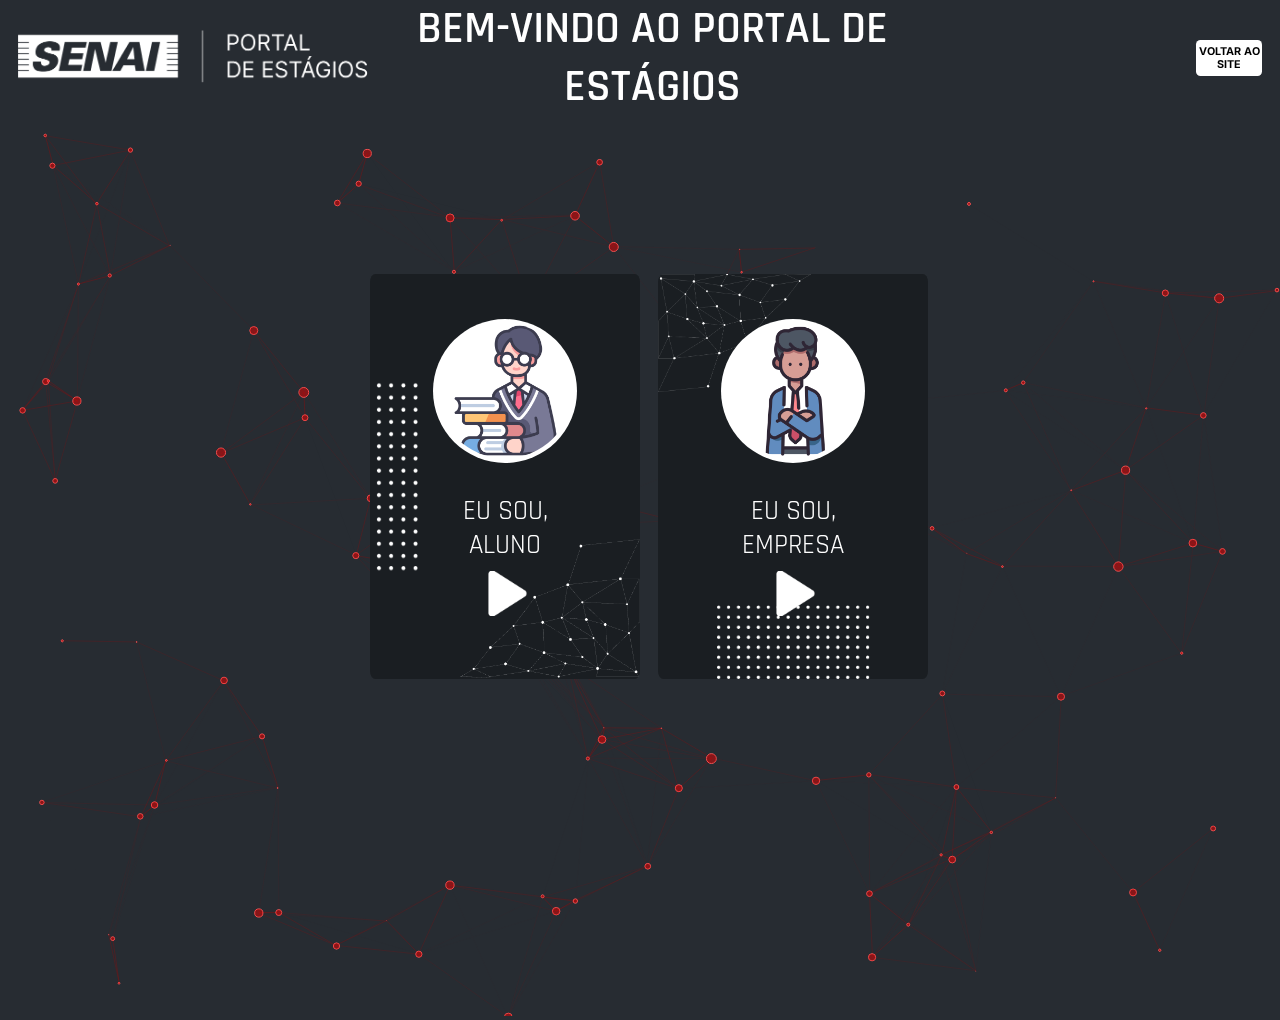
<file: index.html>
<!DOCTYPE html>
<html lang="en">
<head>
    <meta charset="UTF-8">
    <meta name="viewport" content="width=device-width, initial-scale=1.0">
    <link rel="stylesheet" href="style.css">
    <link rel="preconnect" href="https://fonts.googleapis.com">
    <link rel="preconnect" href="https://fonts.gstatic.com" crossorigin>
    <link href="https://fonts.googleapis.com/css2?family=Inter:ital,opsz,wght@0,14..32,100..900;1,14..32,100..900&display=swap" rel="stylesheet">
    <link rel="preconnect" href="https://fonts.googleapis.com">
    <link rel="preconnect" href="https://fonts.gstatic.com" crossorigin>
    <link href="https://fonts.googleapis.com/css2?family=Bebas+Neue&family=Rajdhani:wght@300;400;500;600;700&display=swap" rel="stylesheet">
    
    <title>Portal Estágios</title>
</head>
<body>
    <!--<video autoplay loop muted src="img/3129595-uhd_2560_1440_30fps.mp4"></video>--> 
    <nav>
        <a href="index.html"><img src="img/logo.png"></a>
        <h1>BEM-VINDO AO PORTAL DE ESTÁGIOS</h1>
        <a class="button" href="index.html">VOLTAR AO SITE</a>
    </nav>

        <div id="particles-js"></div>
    <div id="cards">

    <!---CARD ALUNO--->

        <div id="estudante" href="#estudante">

            <div id="aluno">
                <img class="foto" src="img/student.png">
                <h3>EU SOU,<br>ALUNO</h3>
                <button id="flipButton" type="submit"></button>
            </div>

            
        </div>
        <!--
        <div id="aluno-b">
            <img class="foto" src="img/student.png">
            <h4>LOGIN</h4>
            <input type="number" placeholder="CPF">
            <div id="senha"><input type="password" placeholder="******"><button><img src="img/closed.png"></button></div>
            <a href="#index">Recuperar Senha</a>
            <button type="submit">LOGIN</button>
        </div>-->
        
        <!---CARD EMPRESA--->


        <div id="emp" href="#empresa">
            <div id="empresa">
                <img src="img/businessman.png">
                <h3>EU SOU,<br>EMPRESA</h3>
                <button type="submit" aria-hidden="true"></button>
            </div>
        </div>
    </div>


    <script src="particles.js"></script>
    <script src="app.js"></script>


</body>
</html>
</file>
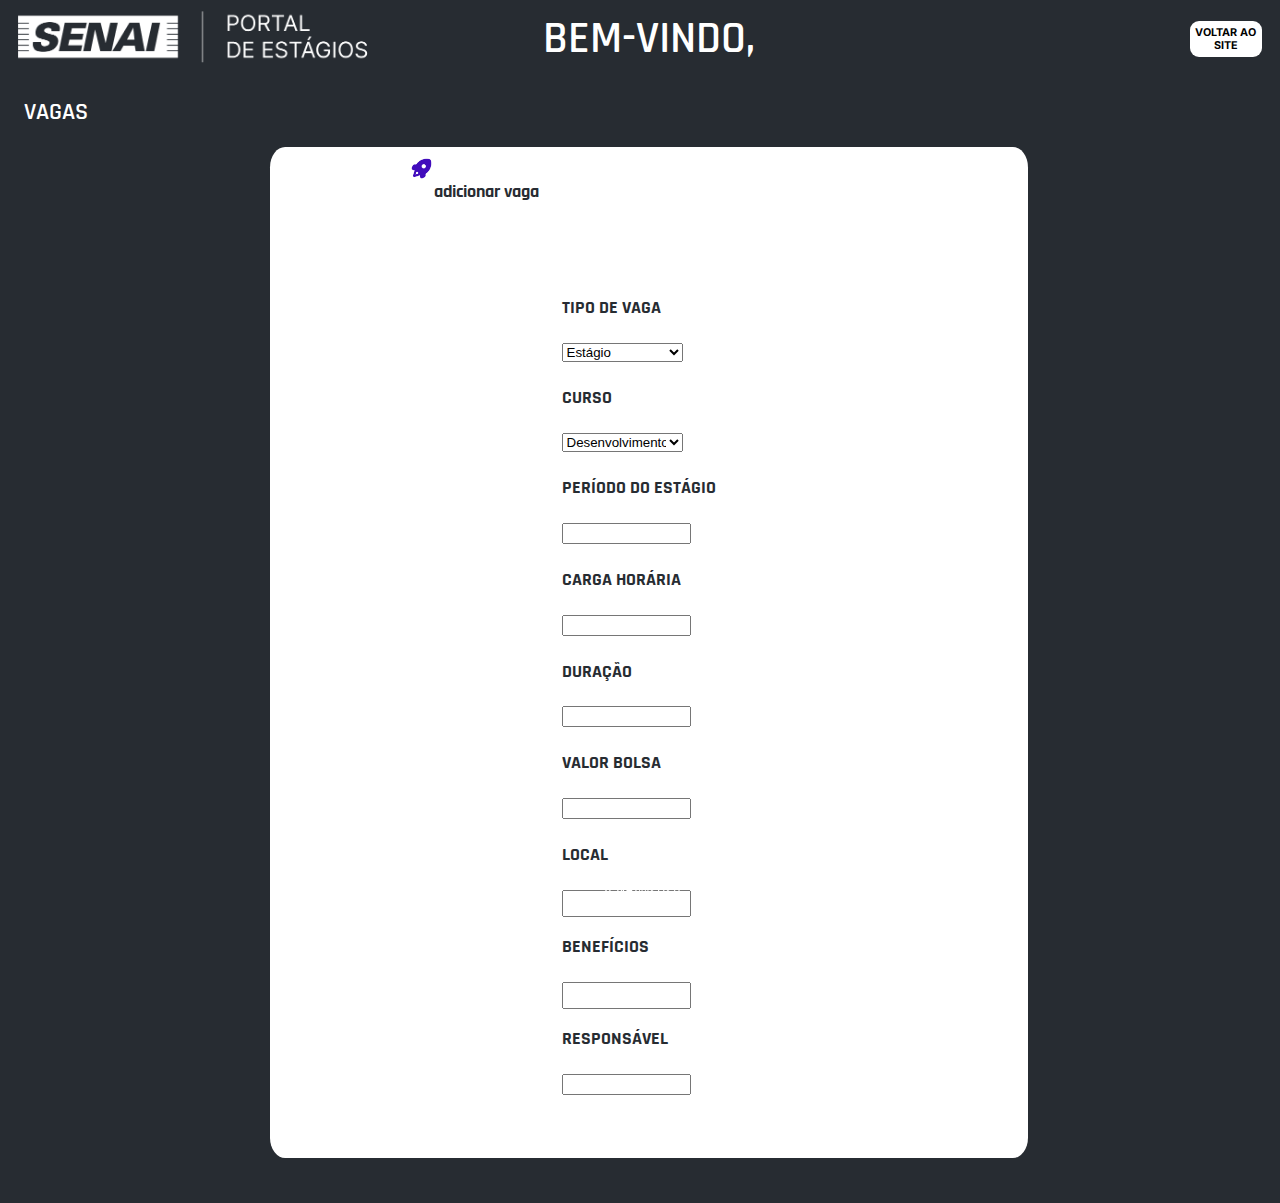
<file: cadastro-vaga.html>
<!DOCTYPE html>
<html lang="en">
<head>
    <meta charset="UTF-8">
    <meta name="viewport" content="width=device-width, initial-scale=1.0">
    <link rel="stylesheet" href="cadastro.css">
    <link rel="preconnect" href="https://fonts.googleapis.com">
    <link rel="preconnect" href="https://fonts.gstatic.com" crossorigin>
    <link href="https://fonts.googleapis.com/css2?family=Inter:ital,opsz,wght@0,14..32,100..900;1,14..32,100..900&display=swap" rel="stylesheet">
    <link rel="preconnect" href="https://fonts.googleapis.com">
    <link rel="preconnect" href="https://fonts.gstatic.com" crossorigin>
    <link href="https://fonts.googleapis.com/css2?family=Bebas+Neue&family=Rajdhani:wght@300;400;500;600;700&display=swap" rel="stylesheet">
    <title>Portal Estágios</title>
</head>
<body>
    <nav>
        <a href="index.html"><img src="img/logo.png"></a>
        <h1>BEM-VINDO, </h1>
        <a class="button" href="index.html">VOLTAR AO SITE</a>
    </nav>

    <h2 class="titulo">VAGAS</h2>
    <div id="cards">
    
    <!---CARD EMPRESA--->
            <div class="vaga">

                <div class="top">
                    <img class="rocket" src="img/rocket.png"><h4>adicionar vaga</h4>
                </div>
                
                
              <div class="add">

                <h4>TIPO DE VAGA</h4>
                <select class="short">
                    <option>Estágio</option>
                    <option>Jovem Aprendiz</option>
                    <option>Emprego</option>
                </select>

                <h4>CURSO</h4>
                <select class="short">
                    <option>Desenvolvimento de Sistemas</option>
                    <option>Logística</option>
                    <option>Redes de Computadores</option>
                    <option>Jogos Digitais</option>
                </select>

                <h4>PERÍODO DO ESTÁGIO</h4>
                <input type="text" class="short">

                <h4>CARGA HORÁRIA</h4>
                <input type="text" class="short">

                <h4>DURAÇÃO</h4>
                <input type="text" class="short">

                <h4>VALOR BOLSA</h4>
                <input type="text" class="short">

                <h4>LOCAL</h4>
                <input type="text" class="long">

                <h4>BENEFÍCIOS</h4>
                <input type="text" class="long">

                <h4>RESPONSÁVEL</h4>
                <input type="text" class="short">

              </div>


            </div>

    </div>

    <footer>SENAI&copy2024</footer>
    
</body>
</html>
</file>
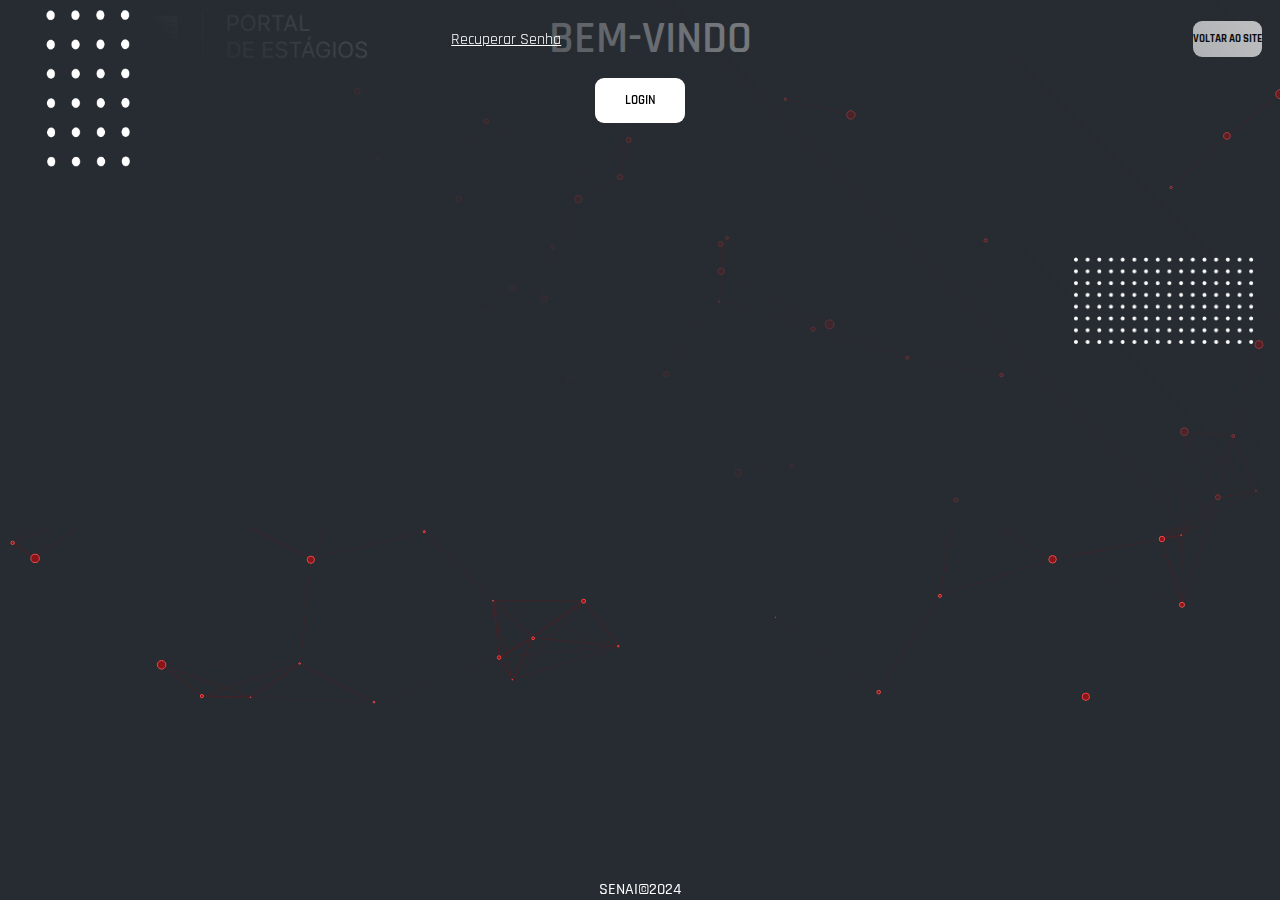
<file: login-aluno.html>
<!DOCTYPE html>
<html lang="en">
<head>
    <meta charset="UTF-8">
    <meta name="viewport" content="width=device-width, initial-scale=1.0">
    <link rel="stylesheet" href="login.css">
    <link rel="preconnect" href="https://fonts.googleapis.com">
    <link rel="preconnect" href="https://fonts.gstatic.com" crossorigin>
    <link href="https://fonts.googleapis.com/css2?family=Inter:ital,opsz,wght@0,14..32,100..900;1,14..32,100..900&display=swap" rel="stylesheet">
    <link rel="preconnect" href="https://fonts.googleapis.com">
    <link rel="preconnect" href="https://fonts.gstatic.com" crossorigin>
    <link href="https://fonts.googleapis.com/css2?family=Bebas+Neue&family=Rajdhani:wght@300;400;500;600;700&display=swap" rel="stylesheet">
    
    <title>Portal Estágios</title>
</head>
<body>
    <nav>
      <a href="index.html"><img src="img/logo.png"></a>
      <h1>BEM-VINDO</h1>
      <a class="button" href="index.html">VOLTAR AO SITE</a>
    </nav>

    <div id="login">
      <img class="dot" src="img/dot-4.png">
      <img class="grid" src="img/dot-2.png">
      <h3>LOGIN, ALUNO</h3>
      <div id="area">
        <h4>CPF:</h4>
        <input id="user" type="number"placeholder="xxx.xxx.xxx-xx">
        <h4>SENHA:</h4>
        <div id="senha">
          <input id="password" placeholder="******">
          <span class="olho"><button class="eye"><img src="img/closed.png"></button></span>
        </div>
        <a class="rec" href="">Recuperar Senha</a>
        <button onclick="login()" type="submit" target="">LOGIN</button>
      </div>
    </div>

    <div id="particles-js"></div>

    <footer>SENAI&copy2024</footer>
    <script src="particles.js"></script>
    <script src="app.js"></script>

<!--Animação de Fundo-->
    
<script>
  var count_particles, stats, update;
  stats = new Stats;
  stats.setMode(0);
  stats.domElement.style.position = 'absolute';
  stats.domElement.style.left = '0px';
  stats.domElement.style.top = '0px';
  document.body.appendChild(stats.domElement);
  count_particles = document.querySelector('.js-count-particles');
  update = function() {
    stats.begin();
    stats.end();
    if (window.pJSDom[0].pJS.particles && window.pJSDom[0].pJS.particles.array) {
      count_particles.innerText = window.pJSDom[0].pJS.particles.array.length;
    }
    requestAnimationFrame(update);
  };
  requestAnimationFrame(update);
</script>

<script src="login.js"></script>

</body>
</html>
</file>
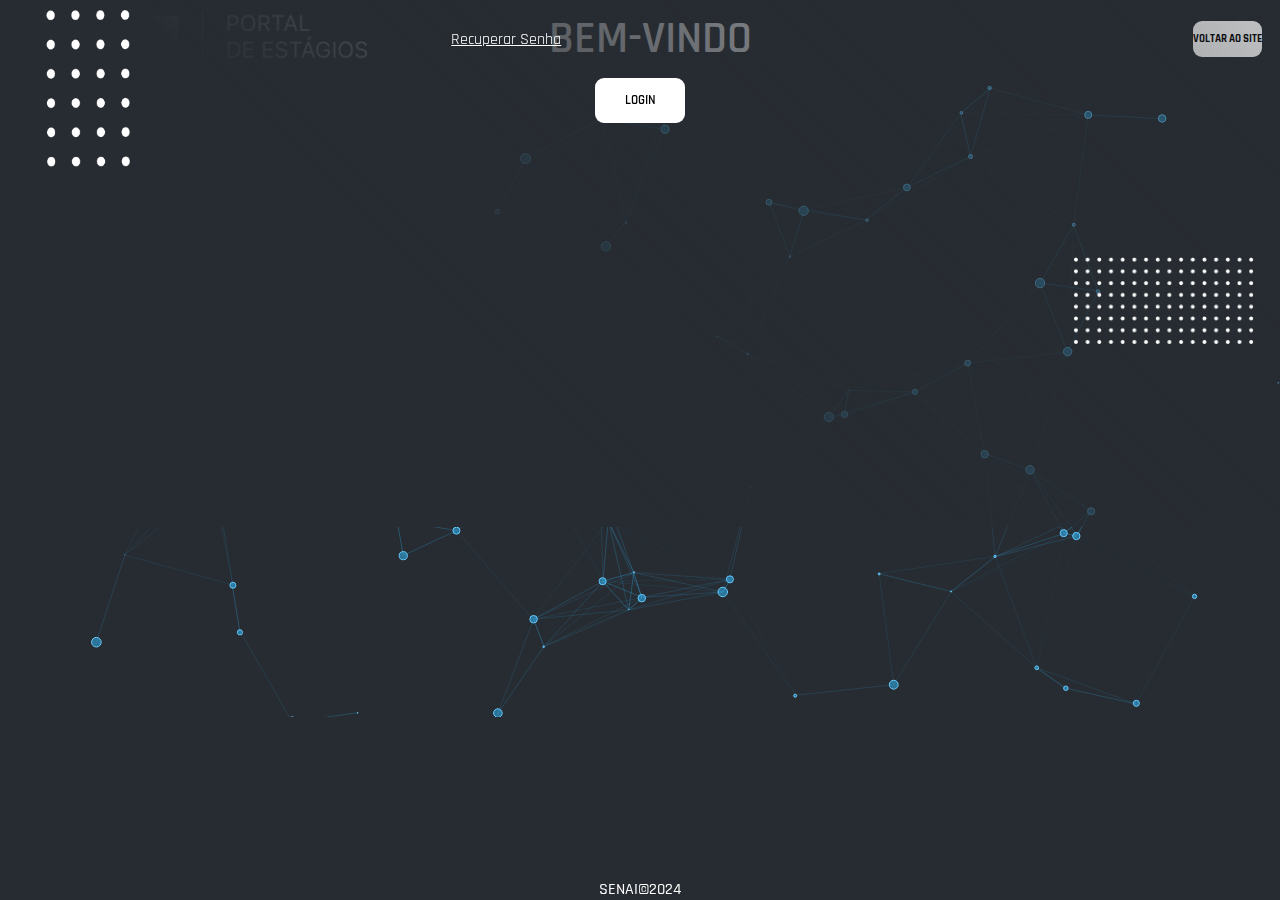
<file: login-empresa.html>
<!DOCTYPE html>
<html lang="en">
<head>
    <meta charset="UTF-8">
    <meta name="viewport" content="width=device-width, initial-scale=1.0">
    <link rel="stylesheet" href="login-emp.css">
    <link rel="preconnect" href="https://fonts.googleapis.com">
    <link rel="preconnect" href="https://fonts.gstatic.com" crossorigin>
    <link href="https://fonts.googleapis.com/css2?family=Inter:ital,opsz,wght@0,14..32,100..900;1,14..32,100..900&display=swap" rel="stylesheet">
    <link rel="preconnect" href="https://fonts.googleapis.com">
    <link rel="preconnect" href="https://fonts.gstatic.com" crossorigin>
    <link href="https://fonts.googleapis.com/css2?family=Bebas+Neue&family=Rajdhani:wght@300;400;500;600;700&display=swap" rel="stylesheet">
    
    <title>Portal Estágios</title>
</head>
<body>

    <nav>
      <a href="index.html"><img src="img/logo.png"></a>
      <h1>BEM-VINDO</h1>
      <a class="button" href="index.html">VOLTAR AO SITE</a>
    </nav>

    <div id="login">
      <img class="dot" src="img/dot-4.png">
      <img class="grid" src="img/dot-2.png">
      <h3>LOGIN, EMPRESA</h3>
      <div id="area">
        <h4>CÓDIGO DE ACESSO:</h4>
        <input id="user" type="number" placeholder="xxxxxxxxx">
        <h4>SENHA:</h4>
        <div id="senha">
          <input id="password" placeholder="******">
          <span class="olho"><button class="eye"><img src="img/closed.png"></button></span>
        </div>
        <a class="rec" href="">Recuperar Senha</a>
        <button onclick="login()" type="submit">LOGIN</button>
      </div>
    </div>

    <div id="particles-js"></div>

    <footer>SENAI&copy2024</footer>
    <script src="particles.js"></script>
    <script src="app-2.js"></script>

    
<script>
  var count_particles, stats, update;
  stats = new Stats;
  stats.setMode(0);
  stats.domElement.style.position = 'absolute';
  stats.domElement.style.left = '0px';
  stats.domElement.style.top = '0px';
  document.body.appendChild(stats.domElement);
  count_particles = document.querySelector('.js-count-particles');
  update = function() {
    stats.begin();
    stats.end();
    if (window.pJSDom[0].pJS.particles && window.pJSDom[0].pJS.particles.array) {
      count_particles.innerText = window.pJSDom[0].pJS.particles.array.length;
    }
    requestAnimationFrame(update);
  };
  requestAnimationFrame(update);
</script>

<script>
  function login(){


const user = document.getElementById("user").value;
const password = document.getElementById("password").value;

if (user == "12345" && password == "12345"){
    window.open("portal-emp.html", "_self");
}
else{
    window.alert("Senha Errada");
}

}
</script>

</body>
</html>
</file>
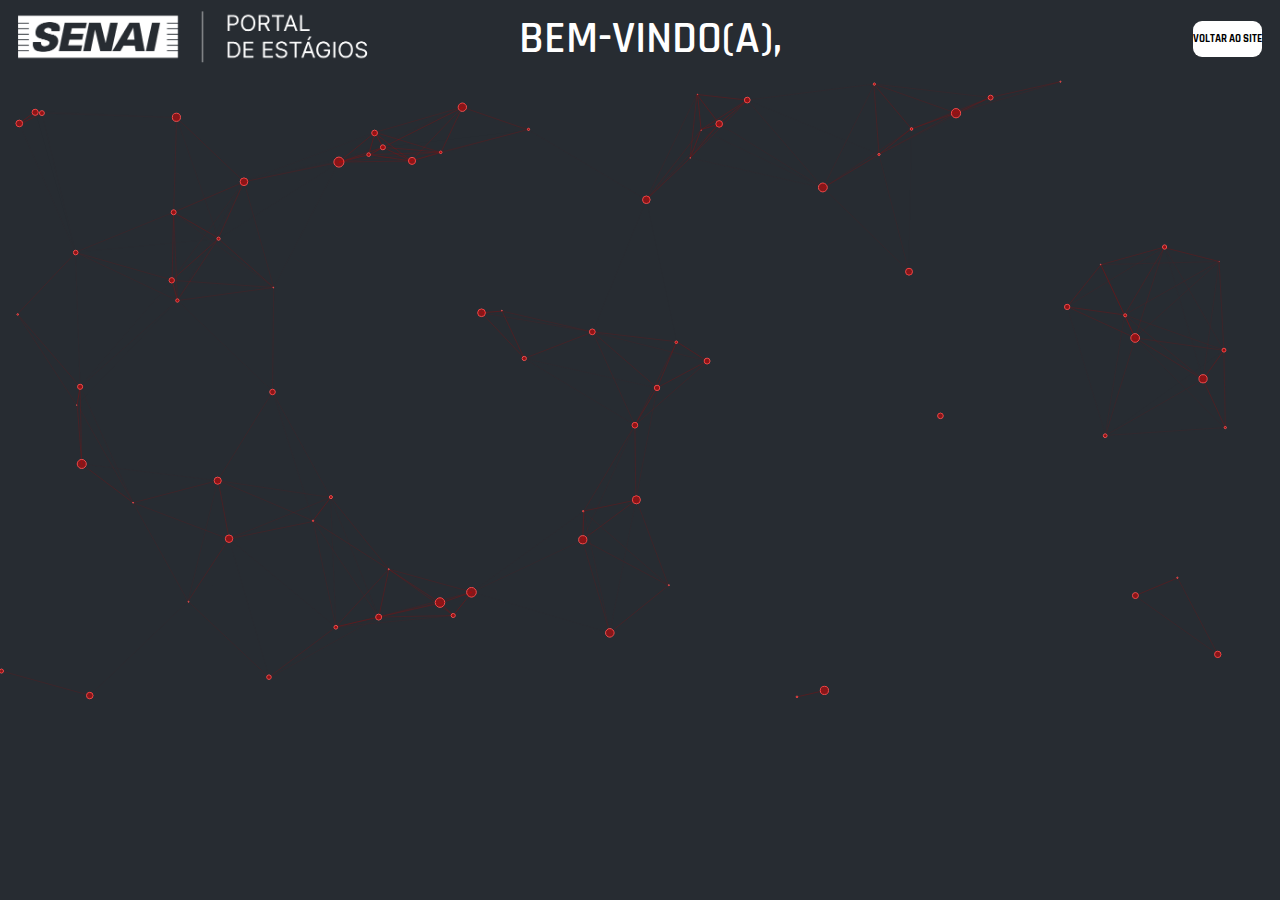
<file: login.html>
<!DOCTYPE html>
<html lang="en">
<head>
    <meta charset="UTF-8">
    <meta name="viewport" content="width=device-width, initial-scale=1.0">
    <link rel="stylesheet" href="login.css">
    <link rel="preconnect" href="https://fonts.googleapis.com">
    <link rel="preconnect" href="https://fonts.gstatic.com" crossorigin>
    <link href="https://fonts.googleapis.com/css2?family=Inter:ital,opsz,wght@0,14..32,100..900;1,14..32,100..900&display=swap" rel="stylesheet">
    <link rel="preconnect" href="https://fonts.googleapis.com">
    <link rel="preconnect" href="https://fonts.gstatic.com" crossorigin>
    <link href="https://fonts.googleapis.com/css2?family=Bebas+Neue&family=Rajdhani:wght@300;400;500;600;700&display=swap" rel="stylesheet">
    
    <title>Portal Estágios</title>
</head>
<body>
    <nav>
        <a href="index.html"><img src="img/logo.png"></a>
        <h1>BEM-VINDO(A), </h1>
        <a class="button" href="index.html">VOLTAR AO SITE</a>
    </nav>
    <div id="particles-js"></div>
    <script src="particles.js"></script>
    <script src="app.js"></script>

    <!-- stats.js -->
    
<script>
  var count_particles, stats, update;
  stats = new Stats;
  stats.setMode(0);
  stats.domElement.style.position = 'absolute';
  stats.domElement.style.left = '0px';
  stats.domElement.style.top = '0px';
  document.body.appendChild(stats.domElement);
  count_particles = document.querySelector('.js-count-particles');
  update = function() {
    stats.begin();
    stats.end();
    if (window.pJSDom[0].pJS.particles && window.pJSDom[0].pJS.particles.array) {
      count_particles.innerText = window.pJSDom[0].pJS.particles.array.length;
    }
    requestAnimationFrame(update);
  };
  requestAnimationFrame(update);
</script>

</body>
</html>
</file>
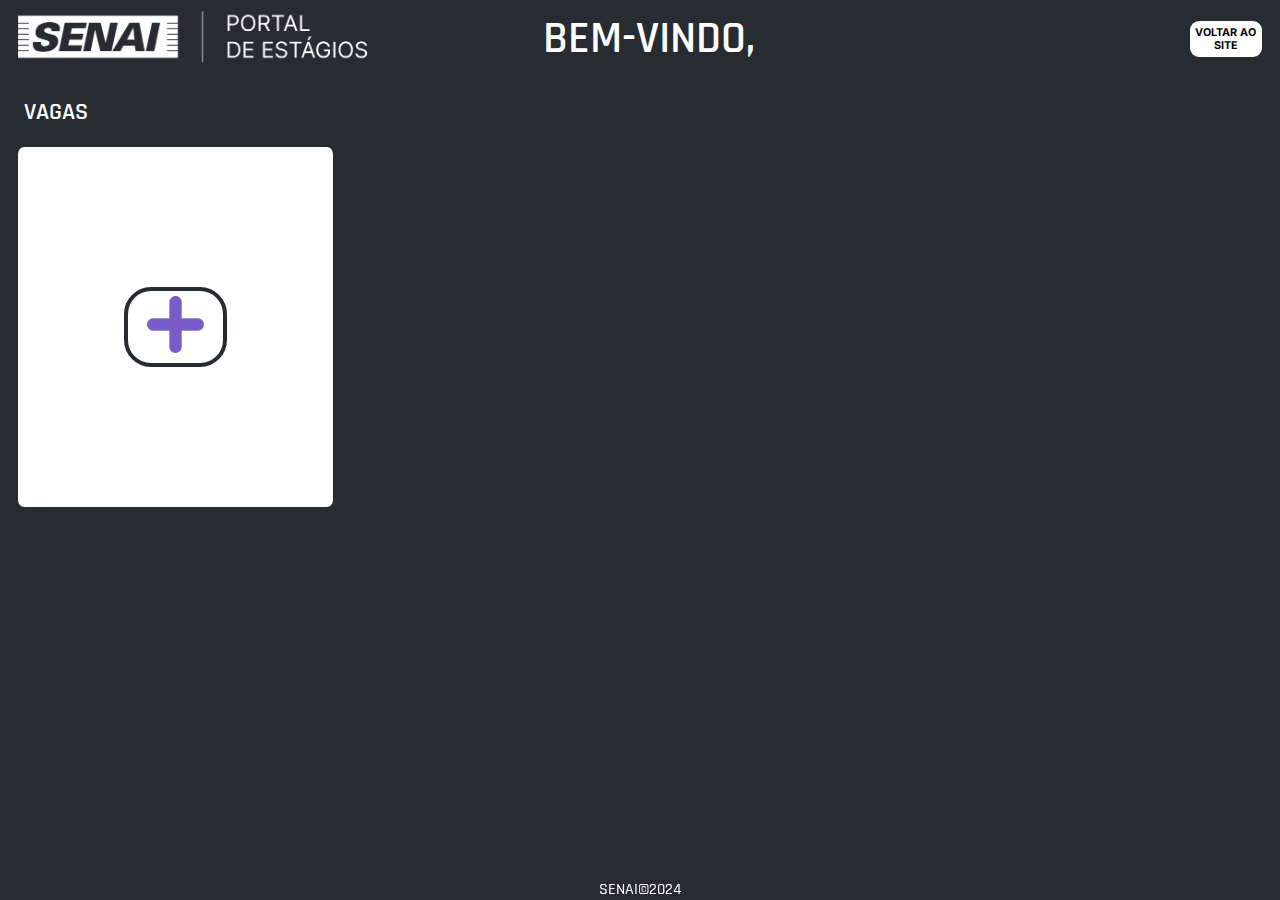
<file: portal-emp.html>
<!DOCTYPE html>
<html lang="en">
<head>
    <meta charset="UTF-8">
    <meta name="viewport" content="width=device-width, initial-scale=1.0">
    <link rel="stylesheet" href="portal-emp.css">
    <link rel="preconnect" href="https://fonts.googleapis.com">
    <link rel="preconnect" href="https://fonts.gstatic.com" crossorigin>
    <link href="https://fonts.googleapis.com/css2?family=Inter:ital,opsz,wght@0,14..32,100..900;1,14..32,100..900&display=swap" rel="stylesheet">
    <link rel="preconnect" href="https://fonts.googleapis.com">
    <link rel="preconnect" href="https://fonts.gstatic.com" crossorigin>
    <link href="https://fonts.googleapis.com/css2?family=Bebas+Neue&family=Rajdhani:wght@300;400;500;600;700&display=swap" rel="stylesheet">
    <title>Portal Estágios</title>
</head>
<body>
    <nav>
        <a href="index.html"><img src="img/logo.png"></a>
        <h1>BEM-VINDO, </h1>
        <a class="button" href="index.html">VOLTAR AO SITE</a>
    </nav>

    <h2 class="titulo">VAGAS</h2>
    <div id="cards">
    
    <!---CARD EMPRESA--->
            <div class="vaga">

                <div class="top">
                    <img class="rocket" src="img/rocket.png"><h4>adicionar vaga</h4>
                </div>
                
                
              <div class="add">
                <a href="cadastro-vaga.html"><img src="img/plus.png"></a>
              </div>


            </div>

    </div>

    <footer>SENAI&copy2024</footer>
    
</body>
</html>
</file>
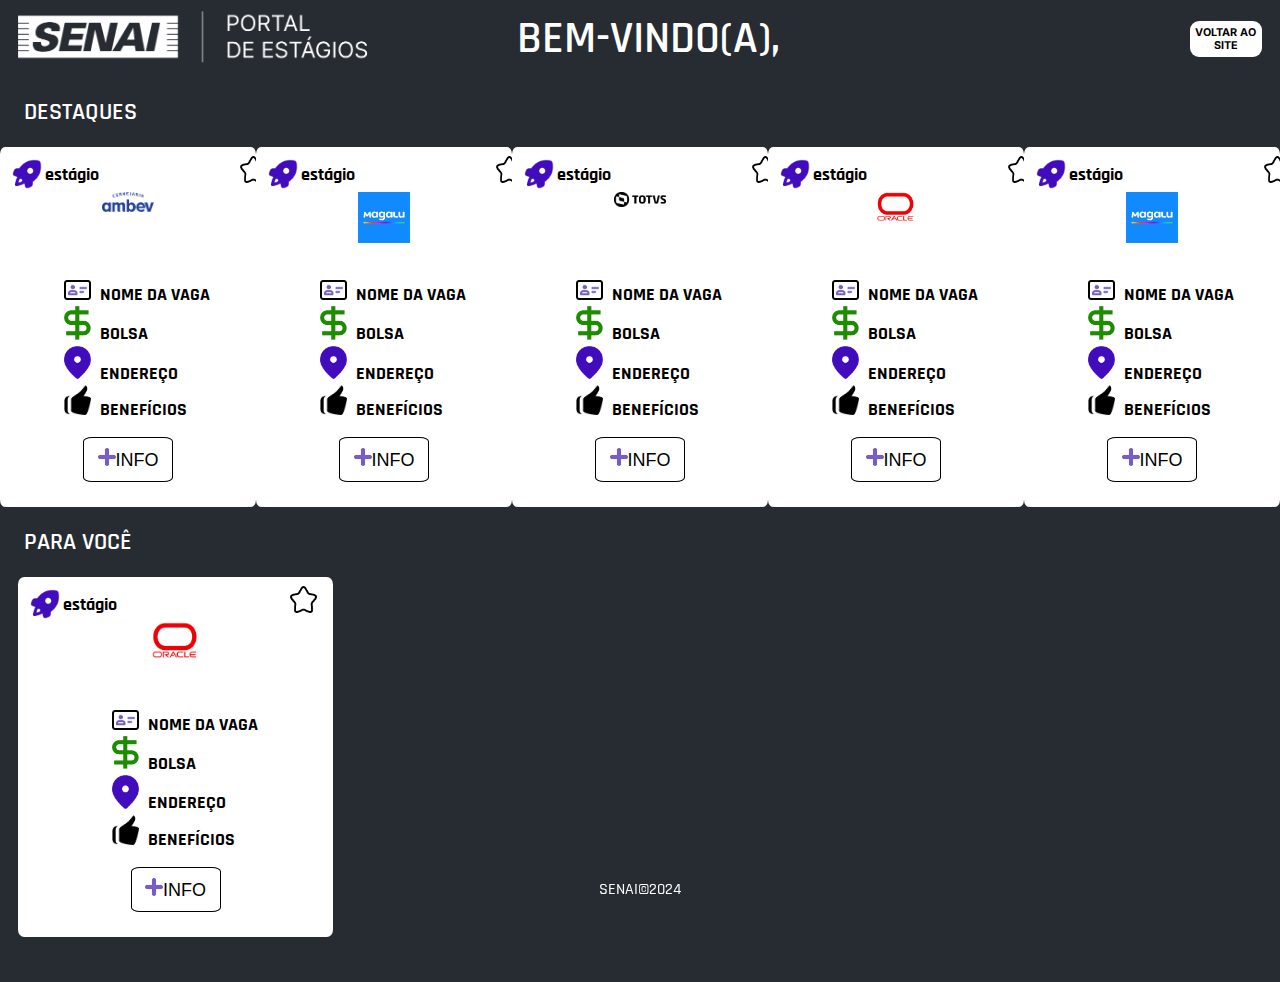
<file: portal.html>
<!DOCTYPE html>
<html lang="en">
<head>
    <meta charset="UTF-8">
    <meta name="viewport" content="width=device-width, initial-scale=1.0">
    <link rel="stylesheet" href="portal.css">
    <link rel="preconnect" href="https://fonts.googleapis.com">
    <link rel="preconnect" href="https://fonts.gstatic.com" crossorigin>
    <link href="https://fonts.googleapis.com/css2?family=Inter:ital,opsz,wght@0,14..32,100..900;1,14..32,100..900&display=swap" rel="stylesheet">
    <link rel="preconnect" href="https://fonts.googleapis.com">
    <link rel="preconnect" href="https://fonts.gstatic.com" crossorigin>
    <link href="https://fonts.googleapis.com/css2?family=Bebas+Neue&family=Rajdhani:wght@300;400;500;600;700&display=swap" rel="stylesheet">
    <script src="https://ajax.googleapis.com/ajax/libs/jquery/3.7.1/jquery.min.js"></script>
    <script src="https://maxcdn.bootstrapcdn.com/bootstrap/3.4.1/js/bootstrap.min.js"></script>

    <title>Portal Estágios</title>
</head>
<body>
    <nav>
        <a href="index.html"><img src="img/logo.png"></a>
        <h1>BEM-VINDO(A), </h1>
        <a class="button" href="index.html">VOLTAR AO SITE</a>
    </nav>

    <h2 class="titulo">DESTAQUES</h2>
    <div id="cards">
    
    <!---CARD EMPRESA--->
            <div class="vaga">

                <div class="top">
                    <img class="rocket" src="img/rocket.png"><h4>estágio</h4>
                    <div class="star"></div>
                </div>
                
                
              <div class="logo">
                <img class="img" src="img/logos/ambev.png">
              </div>
                
                <ul>
                    <li><img class="icon" src="img/cracha.png">NOME DA VAGA</li>
                    <li><img class="icon" src="img/cifrao.png">BOLSA</li>
                    <li><img class="icon" src="img/local.png">ENDEREÇO</li>
                    <li><img class="icon" src="img/joia.png">BENEFÍCIOS</li>
                </ul>
                <button id="info" class="collapsible" type="button"><img class="plus" src="img/plus.png">INFO</button>
                <div id="card">
                    <p>Lorem ipsum dolor sit amet consectetur adipisicing elit. Laudantium nobis, unde mollitia quia rem aut modi tempora nesciunt. Ex quae magnam similique omnis autem vitae delectus quam, labore aliquid odio!</p>
                </div>
            </div>

            <div class="vaga">

              <div class="top">
                  <img class="rocket" src="img/rocket.png"><h4>estágio</h4>
                  <div class="star"></div>
              </div>

              <div class="logo">
                <img class="img" src="img/logos/magalu.png">
              </div>

              <ul>
                  <li><img class="icon" src="img/cracha.png">NOME DA VAGA</li>
                  <li><img class="icon" src="img/cifrao.png">BOLSA</li>
                  <li><img class="icon" src="img/local.png">ENDEREÇO</li>
                  <li><img class="icon" src="img/joia.png">BENEFÍCIOS</li>
              </ul>
              <button id="info" class="collapsible" type="button"><img class="plus" src="img/plus.png">INFO</button>
              <div id="card">
                  <p>Lorem ipsum dolor sit amet consectetur adipisicing elit. Laudantium nobis, unde mollitia quia rem aut modi tempora nesciunt. Ex quae magnam similique omnis autem vitae delectus quam, labore aliquid odio!</p>
              </div>
            </div>


            <div class="vaga">
            
              <div class="top">
                  <img class="rocket" src="img/rocket.png"><h4>estágio</h4>
                  <div class="star"></div>
              </div>

              <div class="logo">
                <img class="img" src="img/logos/totvs.png">
              </div>

              <ul>
                  <li><img class="icon" src="img/cracha.png">NOME DA VAGA</li>
                  <li><img class="icon" src="img/cifrao.png">BOLSA</li>
                  <li><img class="icon" src="img/local.png">ENDEREÇO</li>
                  <li><img class="icon" src="img/joia.png">BENEFÍCIOS</li>
              </ul>
              <button id="info" class="collapsible" type="button"><img class="plus" src="img/plus.png">INFO</button>
              <div id="card">
                  <p>Lorem ipsum dolor sit amet consectetur adipisicing elit. Laudantium nobis, unde mollitia quia rem aut modi tempora nesciunt. Ex quae magnam similique omnis autem vitae delectus quam, labore aliquid odio!</p>
              </div>
            </div>

            <div class="vaga">

              <div class="top">
                  <img class="rocket" src="img/rocket.png"><h4>estágio</h4>
                  <div class="star"></div>
              </div>

              <div class="logo">
                <img class="img" src="img/logos/oracle.png">
              </div>

              <ul>
                  <li><img class="icon" src="img/cracha.png">NOME DA VAGA</li>
                  <li><img class="icon" src="img/cifrao.png">BOLSA</li>
                  <li><img class="icon" src="img/local.png">ENDEREÇO</li>
                  <li><img class="icon" src="img/joia.png">BENEFÍCIOS</li>
              </ul>
              <button id="info" class="collapsible" type="button"><img class="plus" src="img/plus.png">INFO</button>
              <div id="card">
                  <p>Lorem ipsum dolor sit amet consectetur adipisicing elit. Laudantium nobis, unde mollitia quia rem aut modi tempora nesciunt. Ex quae magnam similique omnis autem vitae delectus quam, labore aliquid odio!</p>
              </div>
            </div>

            <div class="vaga">

              <div class="top">
                  <img class="rocket" src="img/rocket.png"><h4>estágio</h4>
                  <div class="star"></div>
              </div>

              <div class="logo">
                <img class="img" src="img/logos/magalu.png">
              </div>

              <ul>
                  <li><img class="icon" src="img/cracha.png">NOME DA VAGA</li>
                  <li><img class="icon" src="img/cifrao.png">BOLSA</li>
                  <li><img class="icon" src="img/local.png">ENDEREÇO</li>
                  <li><img class="icon" src="img/joia.png">BENEFÍCIOS</li>
              </ul>
              <button id="info" class="collapsible" type="button"><img class="plus" src="img/plus.png">INFO</button>
              <div id="card">
                  <p>Lorem ipsum dolor sit amet consectetur adipisicing elit. Laudantium nobis, unde mollitia quia rem aut modi tempora nesciunt. Ex quae magnam similique omnis autem vitae delectus quam, labore aliquid odio!</p>
              </div>
            </div>
    </div>

    <h2 class="titulo">PARA VOCÊ</h2>
    <div id="cards-2">
      
      <div class="vaga">

        <div class="top">
            <img class="rocket" src="img/rocket.png"><h4>estágio</h4>
            <div class="star"></div>
        </div>

        <div class="logo">
          <img class="img" src="img/logos/oracle.png">
        </div>

        <ul>
            <li><img class="icon" src="img/cracha.png">NOME DA VAGA</li>
            <li><img class="icon" src="img/cifrao.png">BOLSA</li>
            <li><img class="icon" src="img/local.png">ENDEREÇO</li>
            <li><img class="icon" src="img/joia.png">BENEFÍCIOS</li>
        </ul>
        <button id="info" class="collapsible" type="button"><img class="plus" src="img/plus.png">INFO</button>
        <div id="card">
            <p>Lorem ipsum dolor sit amet consectetur adipisicing elit. Laudantium nobis, unde mollitia quia rem aut modi tempora nesciunt. Ex quae magnam similique omnis autem vitae delectus quam, labore aliquid odio!</p>
        </div>
      </div>

    </div>

    <footer>SENAI&copy2024</footer>


<!---Favoritos-->

  <script>
      
    $('.star').click(function() {
	  $(this).toggleClass('active');
    });

  </script>


<!--Mais Info-->

  <script>
    var coll = document.getElementsByClassName("collapsible");
    var i;
    
    for (i = 0; i < coll.length; i++) {
      coll[i].addEventListener("click", function() {
        this.classList.toggle("active");
        var content = this.nextElementSibling;
        if (content.style.display === "block") {
          content.style.display = "none";
        } else {
          content.style.display = "block";
        }
      });
    }
    </script>
    
</body>
</html>
</file>
<file: style.css>
body{
    background-color: #272C32;
    overflow: hidden;
    margin: 0;
    padding: 0;
}

video{
    position: absolute;
    z-index: -10;
    padding: 0;
    margin: 0;
    opacity: .5;
    width: 100%;
}

/*COMEÇO NAVEGAÇÃO*/

nav{
    display: flex;
    justify-content: space-between;
    align-content: center;
    align-items: center;
}

h1{
    justify-self: center;
    font-family: "Rajdhani", sans-serif;
    font-weight: 600;
    color: white;
    text-align: center;
    width: 100%;
    font-size: 5vh;
    padding: 0;
    margin: 0;
    align-self: center;
    padding-right: 30vh;
}
a img{
    width: 40vh;
    margin-left: 2vh;
}

.button{
    background-color: white;
    width: 17vh;
    height: 4vh;
    border-radius: .5vh;
    text-decoration: none;
    align-content: center;
    text-align: center;
    font-family: "Inter", sans-serif;
    font-weight: bold;
    color: black;
    font-size: 1.2vh;
    margin-right: 2vh;
}



/*FIM NAVEGAÇÃO*/

/*COMEÇO CARDS*/

#cards{
    display: flex;
    justify-content: center;
    align-items: center;
    height: 80vh;
    text-align: center;
}

#cards a {
    text-align: center;
    text-decoration: none;
}

#aluno button{
    background-color: transparent;
    background-image: url(img/go.png);
    background-size: 5vh;
    background-repeat: no-repeat;
    width: 5vh;
    height: 5vh;
    border: none;
    cursor: pointer;
}


#aluno{
    width: 30vh;
    height: 45vh;
    align-self: center;
    justify-items: center;
    border-radius: 2%;
    justify-content: center;
    background: url(img/dot-3.png) left center no-repeat, url(img/grid-2.png) bottom right;
    background-repeat: no-repeat;
    background-color: #1A1E22;
    background-size: 20vh;
}


.foto{
    width: 15vh;
    background-color: white;
    padding: .5vh;
    border-radius: 100%;
    margin-top: 5vh;
    margin-left: 0;
}


#estudante{
    -webkit-transform: perspective(10%) translateZ(0);
    transform: perspective(10%) translateZ(0);
    transform: perspective(10%) translateZ(0);
    margin-left: 2vh;
    -webkit-transition-duration: 0.2s;
    transition-duration: 0.2s;
    -webkit-transition-property: transform;
    transition-property: transform;
    border-radius: 2%;
    width: 30vh;
    height: 45vh;
}

#estudante:hover, #estudante:focus, #estudante:active {
    -webkit-transform: scale(1.5);
    transform: scale(1.5);
    box-shadow: 0vh 10vh 15vh 10vh rgba(255, 1, 1, 0.336);
    background-image: conic-gradient(from var(--angle), #df0202, #ff5757, #fc9b5a, #fdb4ba, #ff9e5d, #fc5858);
    padding: .5vh;
    animation: 6s spin linear infinite;
}


#aluno-b{
    width: 30vh;
    height: 45vh;
    background-color: #1A1E22;
    border-radius: 2%;
    background: url(img/dot-3.png) left center no-repeat, url(img/grid-2.png) bottom right;
    background-repeat: no-repeat;
    background-color: #1A1E22;
    background-size: 20vh;
    font-family: "Rajdhani", sans-serif;
    color: white;
    justify-content: center;
    justify-items: center;
    text-align: center;
    display: grid;
    grid-template-rows: auto;
}

#aluno-b h4{
    margin: 0;
    font-size: 3vh;
    font-weight: 500;
}

#aluno-b input{
    outline: none;
    border-radius: .5vh;
    border: none;
    width: 17vh;
    height: 2.5vh;
    font-size: 2vh;
    font-size: 1.5vh;
    font-family: "Rajdhani", sans-serif;
    justify-self: center;
    padding-left: 1vh;
}

#aluno-b button{
    width: 10vh;
    height: 3.5vh;
    font-size: 1.5vh;
    color: #1A1E22;
    font-weight: 600;
    background-color: white;
    border: none;
    border-radius: .5vh;
    cursor: pointer;
}

#aluno-b a{
    color: white;
    text-decoration: underline;
    font-size: 1.5vh;
}

#senha{
    display: flex;
    justify-self: center;
    background-color: white;
    border-radius: .5vh;
    width: 18vh;
    height: 3.2vh;
    align-items: center;
    align-content: center;
    margin: 0;
    padding: 0;
    
}

#senha input{
    height: 3vh;
    align-self: center;
    width: 12vh;
    height: 2.5vh;
    align-self: center;
    align-content: center;
    font-size: 1vh;
}

#senha button{
    border-radius: 0;
    background-color: transparent;  
    width: 4.5vh;
    height: 2.5vh;
    position: sticky;
}

#senha img{
    width: 2vh;
    background-color: transparent;
    border-radius: 0;
    text-align: center;
}

input::-webkit-outer-spin-button,
input::-webkit-inner-spin-button {
    -webkit-appearance: none;
    margin: 0;
}

input[type=number]{
    -moz-appearance: textfield;
}

#empresa{
    width: 30vh;
    height: 45vh;
    border-radius: 2%;
    align-self: center;
    justify-items: center;
    background: url(img/dot-2.png) bottom center no-repeat, url(img/grid-3.png) left top no-repeat;
    background-color: #1A1E22;
    background-size:17vh;
}

#empresa button{
    background-color: transparent;
    background-image: url(img/go.png);
    background-size: 5vh;
    background-repeat: no-repeat;
    width: 5vh;
    height: 5vh;
    border: none;
    cursor: pointer;
}




#empresa img{
    width: 15vh;
    background-color: white;
    padding: .5vh;
    border-radius: 100%;
    margin-top: 5vh;
    margin-left: 0;
}


h3{
    font-family: "Rajdhani", sans-serif;
    color: white;
    font-size: 3vh;
    text-align: center;
    font-weight: 400;
    margin-bottom: 1vh;
}

#emp{
    -webkit-transform: perspective(10%) translateZ(0);
    transform: perspective(10%) translateZ(0);
    transform: perspective(10%) translateZ(0);
    margin-left: 2vh;
    -webkit-transition-duration: 0.2s;
    transition-duration: 0.2s;
    -webkit-transition-property: transform;
    transition-property: transform;
    border-radius: 2%;
    width: 30vh;
    height: 45vh;
}

#emp:hover, #emp:focus{
    -webkit-transform: scale(1.5);
    transform: scale(1.5);
    box-shadow: 0vh 10vh 15vh 10vh rgba(35, 159, 241, 0.336);
    background-image: conic-gradient(from var(--angle), #1222ff, #6c5cff, #d8c3ff, #8957ff, #5a6af8, #2d54ff);
    padding: .5vh;
    animation: 6s spin linear infinite;
  }

  @property --angle{
    syntax: "<angle>";
    initial-value: 0deg;
    inherits: false;
  }
#emp::before{
    width: 0;
    height: 0;
    background-image: none;
    opacity: 0;
    
}

 #emp::after{
    content: '';
    position: absolute;
    height: 45vh;
    width: 30vh;
    top: 50%;
    left: 50%;
    translate: -50% -50%;
    z-index: -1;
    padding: 3px;
    border-radius: 10px;
    animation: 3s spin linear infinite;
    
}
  
  @keyframes spin{
    from{
      --angle: 0deg;
    }
    to{
      --angle: 360deg;
    }
  }

/*FIM CARDS*/

#particles-js{
    position: absolute;
    z-index: -3;
    width: 100%;
    height: 100%;
    background-color: transparent;
    background-image: url('');
    background-size: cover;
    background-repeat: no-repeat;
  }
  

  footer{
    font-family: "Rajdhani", sans-serif;
    color: white;
    font-weight: 500;
    bottom: 0;
    position: fixed;
    width: 100%;
    text-align: center;
}
</file>
<file: cadastro.css>
html{
    height: max-content;
}

body{
    background-color: #272C32;
    margin: 0;
    padding: 0;
    height:max-content;
}

video{
    position: absolute;
    z-index: -10;
    padding: 0;
    margin: 0;
    opacity: .5;
    width: 100%;
}

/*COMEÇO NAVEGAÇÃO*/

nav{
    display: flex;
    justify-content: space-between;
    align-content: center;
    align-items: center;
}

h1{
    justify-self: center;
    font-family: "Rajdhani", sans-serif;
    font-weight: 600;
    color: white;
    text-align: center;
    width: 100%;
    font-size: 5vh;
    padding: 0;
    margin: 0;
    align-self: center;
    padding-right: 30vh;
}
a img{
    width: 40vh;
    margin-left: 2vh;
}

.button{
    background-color: white;
    width: 19vh;
    height: 4vh;
    border-radius: 1vh;
    text-decoration: none;
    align-content: center;
    text-align: center;
    font-family: "Inter", sans-serif;
    font-weight: bold;
    color: black;
    font-size: 1.2vh;
    margin-right: 2vh;   
}

.log{
    justify-items: center;
}

h2{
    font-family: "Rajdhani", sans-serif;
    font-weight: 600;
    color: white;
    margin-left: 1em;
}

/*FIM NAVEGAÇÃO*/

/*COMEÇO CARDS*/

#cards{
    display: flex;
    margin-left: 2vh;
    height: 100%;
    justify-content: center;

}

.vaga{
    width: 60%;
    justify-items: center;
    border-radius: 2%;
    justify-content: center;
    background-color: white;
    justify-items: center;
    font-family: "Rajdhani", sans-serif;
    font-weight: bold;
    height: 100%;
    margin-bottom: 5vh;
    padding-bottom: 5vh;
}

.top{
   display: flex;
   position: block;
   z-index: 1;
    margin: 0;
    padding: 0;
    text-align: center;
    margin-top: 1vh;     
}


.rocket{
    width: 5%;
    margin-left: 1vh;
    height: 5%;
}

h4{
    font-family: "Rajdhani", sans-serif;
    font-size: 2vh;
    color: #272C32;
    float: left;
    
}

.add{
    display: grid;
    grid-template-rows: auto;
    margin-top: 5vh;
    padding-left: 3vh;
    margin-bottom: 2vh;
}


h3{
    font-family: "Rajdhani", sans-serif;
    color: white;
    font-size: 3vh;
    text-align: center;
    font-weight: 400;
}

.short{
    width: 60%;
}

.long{
    width: 60%;
    height: 100%;
}

/*FIM CARDS*/

footer{
    font-family: "Rajdhani", sans-serif;
    color: white;
    font-weight: 500;
    bottom: 0;
    position: fixed;
    width: 100%;
    text-align: center;
}
</file>
<file: login.css>
html{
    -webkit-tap-highlight-color: rgba(0, 0, 0, 0);
}

body{
    background-color: #272C32;
    overflow: hidden;
    margin: 0;
    padding: 0;
}


/*COMEÇO NAVEGAÇÃO*/

nav{
    display: flex;
    justify-content: space-between;
    align-content: center;
    align-items: center;
    background-color: transparent;
}

h1{
    justify-self: center;
    font-family: "Rajdhani", sans-serif;
    font-weight: 600;
    color: white;
    text-align: center;
    width: 100%;
    font-size: 5vh;
    padding: 0;
    margin: 0;
    align-self: center;
    padding-right: 30vh;
    background-color: transparent;
}
a img{
    width: 40vh;
    margin-left: 2vh;
}

.button{
    background-color: white;
    width: 18vh;
    height: 4vh;
    border-radius: 1vh;
    text-decoration: none;
    align-content: center;
    text-align: center;
    font-family: "Rajdhani", sans-serif;
    font-weight: bold;
    color: black;
    font-size: 1.2vh;
    margin-right: 2vh;    
}

/*FIM NAVEGAÇÃO*/

#login{
    width: 100%;
    background: linear-gradient(45deg, #272C32 30%, #2b313a0c 100%) ;
    position: absolute;
    height: 100%;
    color: white;
    font-family: "Rajdhani", sans-serif;
    display: grid;
    grid-template-rows: .1fr .5fr .1fr;
    justify-content: center;
    margin: 0;
    padding: 0;
    align-self: center;
}

#login input{
    width: 40vh;
    height: 5vh;
    margin: 0;
    padding: 0;
    justify-self: center;
    padding-left: 1.5vh;
}

.dot{
    position: absolute;
    z-index: 3;
    float: left;
    padding-top: 10vh;
    padding-left: 5vh;
    height: 50vh;
}

.grid{
    position: absolute;
    z-index: 4;
    align-self: flex-end;
    width: 20vh;
    top: 70%;
    right: 2%;
    margin: 0;
    padding: 0;
}

h3{
    justify-self: center;
    font-size: 5vh;
    font-weight: 500;
}

span{
    position: fixed;
    z-index: 5;
    background-color: transparent;
    height: 2vh;
    align-content: center;
    
}

span img{
    width: 2vh;
    align-self: center;
    text-align: center;
    background-color: white;
}

.eye{
    align-items: center;
    background-color: transparent;
    cursor: pointer;
    width: 3vh;
    position: absolute;
    z-index: 5;
    align-self: center;
    padding-bottom: 1vh;
    right: 1em;
}


#senha{
    margin:0;
    padding: 0;
    justify-items: center;
}

button{
    margin: 0;
    padding: 0;
    width: 10vh;
    height: 5vh;
    justify-self: center;
    background-color: white;
    border: none;
    border-radius: 1vh;
    font-family: "Rajdhani", sans-serif;
    font-weight: 600;
    cursor: pointer;
}

.rec{
    color: white;
}

#area{
    display: grid;
    grid-template-rows: auto;
}

.log{
    justify-self: center;
}

h4{
    margin: 0;
    padding: 0;
}

input::-webkit-outer-spin-button,
input::-webkit-inner-spin-button {
    -webkit-appearance: none;
    margin: 0;
}

input[type=number]{
    -moz-appearance: textfield;
}

/*SCRIPT*/

  
  /* ---- particles.js container ---- */
  
  #particles-js{
    width: 100%;
    height: 100%;
    background-color: transparent;
    background-image: url('');
    background-size: cover;
    background-repeat: no-repeat;
  }
  

  footer{
    font-family: "Rajdhani", sans-serif;
    color: white;
    font-weight: 500;
    bottom: 0;
    position: fixed;
    width: 100%;
    text-align: center;
}
</file>
<file: login-emp.css>
html{
    -webkit-tap-highlight-color: rgba(0, 0, 0, 0);
}

body{
    background-color: #272C32;
    overflow: hidden;
    margin: 0;
    padding: 0;
}


/*COMEÇO NAVEGAÇÃO*/

nav{
    display: flex;
    justify-content: space-between;
    align-content: center;
    align-items: center;
    background-color: transparent;
}

h1{
    justify-self: center;
    font-family: "Rajdhani", sans-serif;
    font-weight: 600;
    color: white;
    text-align: center;
    width: 100%;
    font-size: 5vh;
    padding: 0;
    margin: 0;
    align-self: center;
    padding-right: 30vh;
    background-color: transparent;
}
a img{
    width: 40vh;
    margin-left: 2vh;
}

.button{
    background-color: white;
    width: 18vh;
    height: 4vh;
    border-radius: 1vh;
    text-decoration: none;
    align-content: center;
    text-align: center;
    font-family: "Rajdhani", sans-serif;
    font-weight: bold;
    color: black;
    font-size: 1.2vh;
    margin-right: 2vh;    
}

/*FIM NAVEGAÇÃO*/

#login{
    width: 100%;
    background: linear-gradient(45deg, #272C32 30%, #2b313a0c 100%) ;
    position: absolute;
    height: 100%;
    color: white;
    font-family: "Rajdhani", sans-serif;
    display: grid;
    grid-template-rows: .1fr .5fr .1fr;
    justify-content: center;
    margin: 0;
    padding: 0;
    align-self: center;
}

#login input{
    width: 40vh;
    height: 5vh;
    margin: 0;
    padding: 0;
    justify-self: center;
    padding-left: 1.5vh;
}

.dot{
    position: absolute;
    z-index: 3;
    float: left;
    padding-top: 10vh;
    padding-left: 5vh;
    height: 50vh;
}

.grid{
    position: absolute;
    z-index: 4;
    align-self: flex-end;
    width: 20vh;
    top: 70%;
    right: 2%;
    margin: 0;
    padding: 0;
}

h3{
    justify-self: center;
    font-size: 5vh;
    font-weight: 500;
}

span{
    position: fixed;
    z-index: 5;
    background-color: transparent;
    height: 2vh;
    align-content: center;
    
}

span img{
    width: 2vh;
    align-self: center;
    text-align: center;
    background-color: white;
}

.eye{
    align-items: center;
    background-color: transparent;
    cursor: pointer;
    width: 3vh;
    position: absolute;
    z-index: 5;
    align-self: center;
    padding-bottom: 1vh;
    right: 1em;
}

#senha{
    margin:0;
    padding: 0;
    justify-items: center;
}

button{
    margin: 0;
    padding: 0;
    width: 10vh;
    height: 5vh;
    justify-self: center;
    background-color: white;
    border: none;
    border-radius: 1vh;
    font-family: "Rajdhani", sans-serif;
    font-weight: 600;
    cursor: pointer;
}

.rec{
    color: white;
}

#area{
    display: grid;
    grid-template-rows: auto;
}
h4{
    margin: 0;
    padding: 0;
}

input::-webkit-outer-spin-button,
input::-webkit-inner-spin-button {
    -webkit-appearance: none;
    margin: 0;
}

input[type=number]{
    -moz-appearance: textfield;
}

/*SCRIPT*/

  
  /* ---- particles.js container ---- */
  
  #particles-js{
    width: 100%;
    height: 100%;
    background-color: transparent;
    background-image: url('');
    background-size: cover;
    background-repeat: no-repeat;
  }
  

  footer{
    font-family: "Rajdhani", sans-serif;
    color: white;
    font-weight: 500;
    bottom: 0;
    position: fixed;
    width: 100%;
    text-align: center;
}
</file>
<file: portal-emp.css>
body{
    background-color: #272C32;
    overflow: hidden;
    margin: 0;
    padding: 0;
}

video{
    position: absolute;
    z-index: -10;
    padding: 0;
    margin: 0;
    opacity: .5;
    width: 100%;
}

/*COMEÇO NAVEGAÇÃO*/

nav{
    display: flex;
    justify-content: space-between;
    align-content: center;
    align-items: center;
}

h1{
    justify-self: center;
    font-family: "Rajdhani", sans-serif;
    font-weight: 600;
    color: white;
    text-align: center;
    width: 100%;
    font-size: 5vh;
    padding: 0;
    margin: 0;
    align-self: center;
    padding-right: 30vh;
}
a img{
    width: 40vh;
    margin-left: 2vh;
}

.button{
    background-color: white;
    width: 19vh;
    height: 4vh;
    border-radius: 1vh;
    text-decoration: none;
    align-content: center;
    text-align: center;
    font-family: "Inter", sans-serif;
    font-weight: bold;
    color: black;
    font-size: 1.2vh;
    margin-right: 2vh;   
}

.log{
    justify-items: center;
}

h2{
    font-family: "Rajdhani", sans-serif;
    font-weight: 600;
    color: white;
    margin-left: 1em;
}

/*FIM NAVEGAÇÃO*/

/*COMEÇO CARDS*/

#cards{
    display: flex;
    margin-left: 2vh;
    align-items: center;
    height: 30%;
    justify-items: center;

}

#cards a {
    text-align: center;
    text-decoration: none;
}

.vaga{
    width: 35vh;
    height: 40vh;
    justify-items: center;
    border-radius: 2%;
    justify-content: center;
    background-color: white;
    justify-items: center;
    text-align: center;
    font-family: "Rajdhani", sans-serif;
    font-weight: bold;
}

.top{
   display: flex;
   position: fixed;
   z-index: 1;
    margin: 0;
    padding: 0;
    text-align: center;
    margin-top: 1vh;
    width: 100%;
}


.rocket{
    width: 4vh;
    margin-left: 1vh;
    
}

h4{
    font-family: "Rajdhani", sans-serif;
    font-size: 2vh;
    padding: 0;
    margin: 0;
    text-align: center;
    align-self: center;
   
    
}

.add{
    width: 100%;
    height: 100%;
    display: flex;
    justify-content: center;
    align-content: center;
    align-self: center;
    padding: 0;
    margin: 0;
    justify-self: center;
    justify-items: center;
    text-align: center;
}

.add a{
    border: #272C32 solid .5vh;
    border-radius: 3vh;
    align-content: center;
    width: 30%;
    height: 20%;
    align-self: center;
    padding: 0;
    margin: 0;
}


.add > a > img{
    width: 60%;
    align-self: center;
    padding: 0;
    margin: 0;
    justify-self: center;
    text-align: center;
}

h3{
    font-family: "Rajdhani", sans-serif;
    color: white;
    font-size: 3vh;
    text-align: center;
    font-weight: 400;
}

#info{
    border: solid black .1vh;
    background-color: transparent;
    cursor: pointer;
    width: 10vh;
    height: 5vh;
    border-radius: 10%;
    text-justify:  center;
    font-size: 2vh;
    position: sticky;
}
/*FIM CARDS*/

footer{
    font-family: "Rajdhani", sans-serif;
    color: white;
    font-weight: 500;
    bottom: 0;
    position: fixed;
    width: 100%;
    text-align: center;
}
</file>
<file: portal.css>
body{
    background-color: #272C32;
    margin: 0;
    padding: 0;
}

video{
    position: absolute;
    z-index: -10;
    padding: 0;
    margin: 0;
    opacity: .5;
    width: 100%;
}

/*COMEÇO NAVEGAÇÃO*/

nav{
    display: flex;
    justify-content: space-between;
    align-content: center;
    align-items: center;
}

h1{
    justify-self: center;
    font-family: "Rajdhani", sans-serif;
    font-weight: 600;
    color: white;
    text-align: center;
    width: 100%;
    font-size: 5vh;
    padding: 0;
    margin: 0;
    align-self: center;
    padding-right: 30vh;
}
a img{
    width: 40vh;
    margin-left: 2vh;
}

.button{
    background-color: white;
    width: 19vh;
    height: 4vh;
    border-radius: 1vh;
    text-decoration: none;
    align-content: center;
    text-align: center;
    font-family: "Inter", sans-serif;
    font-weight: bold;
    color: black;
    font-size: 1.2vh;
    margin-right: 2vh;   
}

.log{
    justify-items: center;
}

h2{
    font-family: "Rajdhani", sans-serif;
    font-weight: 600;
    color: white;
    margin-left: 1em;
}

/*FIM NAVEGAÇÃO*/

/*COMEÇO CARDS*/

#cards{
    display: flex;
    justify-content: space-around;
    align-items: center;
    height: 30%;
    justify-items: center;
}

#cards a {
    text-align: center;
    text-decoration: none;
}

#cards-2{
    display: flex;
    align-items: center;
    height: 50%;
    justify-items: center;
    margin-left: 2vh;
    margin-bottom: 5vh;
}

#cards-2 a {
    text-align: center;
    text-decoration: none;
}

.vaga{
    width: 35vh;
    height: 40vh;
    justify-items: center;
    border-radius: 2%;
    justify-content: center;
    background-color: white;
    justify-items: center;
    text-align: center;
    font-family: "Rajdhani", sans-serif;
    font-weight: bold;
}

.top{
   display: flex;
    margin: 0;
    padding: 0;
    text-align: center;
    margin-top: 1vh;
    width: 100%;
}

.star{
    border-color: #272C32;
    border-width: 1vh;
    background-color: transparent;
    cursor: pointer;
    width: 6vh;
    text-align: right;
    float: right;
    margin-left: 55%;
    background-image: url(img/star-t.png);
    background-repeat: no-repeat;
    background-size: 3vh;
    transition: fill 200ms;
}


.rocket{
    width: 4vh;
    margin-left: 1vh;
    
}

h4{
    font-family: "Rajdhani", sans-serif;
    font-size: 2vh;
    padding: 0;
    margin: 0;
    text-align: center;
    align-self: center;
   
    
}


li{
    list-style: none;
    font-size: 2vh;
    align-items: center;
    text-justify: left;
    width: 100%;
    text-align: left;
    align-self: center;
    align-content: center;
    align-items: center;
    padding-left: 1em;
}

ul{
    text-justify: left;
    margin-left: 0;
    padding-left: 0;
}

.logo{
  height: 20%;
  text-align: center;
}

.img{
    width: 20%;
}

.icon{
    width: 3vh;
    align-self: center;
    padding-right: 1vh;
}

.plus{
    width: 2vh;
}

h3{
    font-family: "Rajdhani", sans-serif;
    color: white;
    font-size: 3vh;
    text-align: center;
    font-weight: 400;
}

#info{
    border: solid black .1vh;
    background-color: transparent;
    cursor: pointer;
    width: 10vh;
    height: 5vh;
    border-radius: 10%;
    text-justify:  center;
    font-size: 2vh;
    position: sticky;
}
/*FIM CARDS*/

#card{
    padding: 0 18px;
    display: none;
    overflow: hidden;
    background-color: #ffffff;
    border-radius: 1vh;
  
}

.active, #info:hover {
    background-color: #ffffff;
  }





.star{
        border-color: #272C32;
        border-width: 1vh;
        background-color: transparent;
        cursor: pointer;
        width: 6vh;
        text-align: right;
        float: right;
        margin-left: 55%;
        background-image: url(img/star-t.png);
        background-repeat: no-repeat;
        background-size: 3vh;
	    transition: all .2s ease;

	
	&.active {
		background-image: url(img/star-y.png);
        background-repeat: no-repeat;
	}

}

footer{
    font-family: "Rajdhani", sans-serif;
    color: white;
    font-weight: 500;
    bottom: 0;
    position: fixed;
    width: 100%;
    text-align: center;
}
</file>
